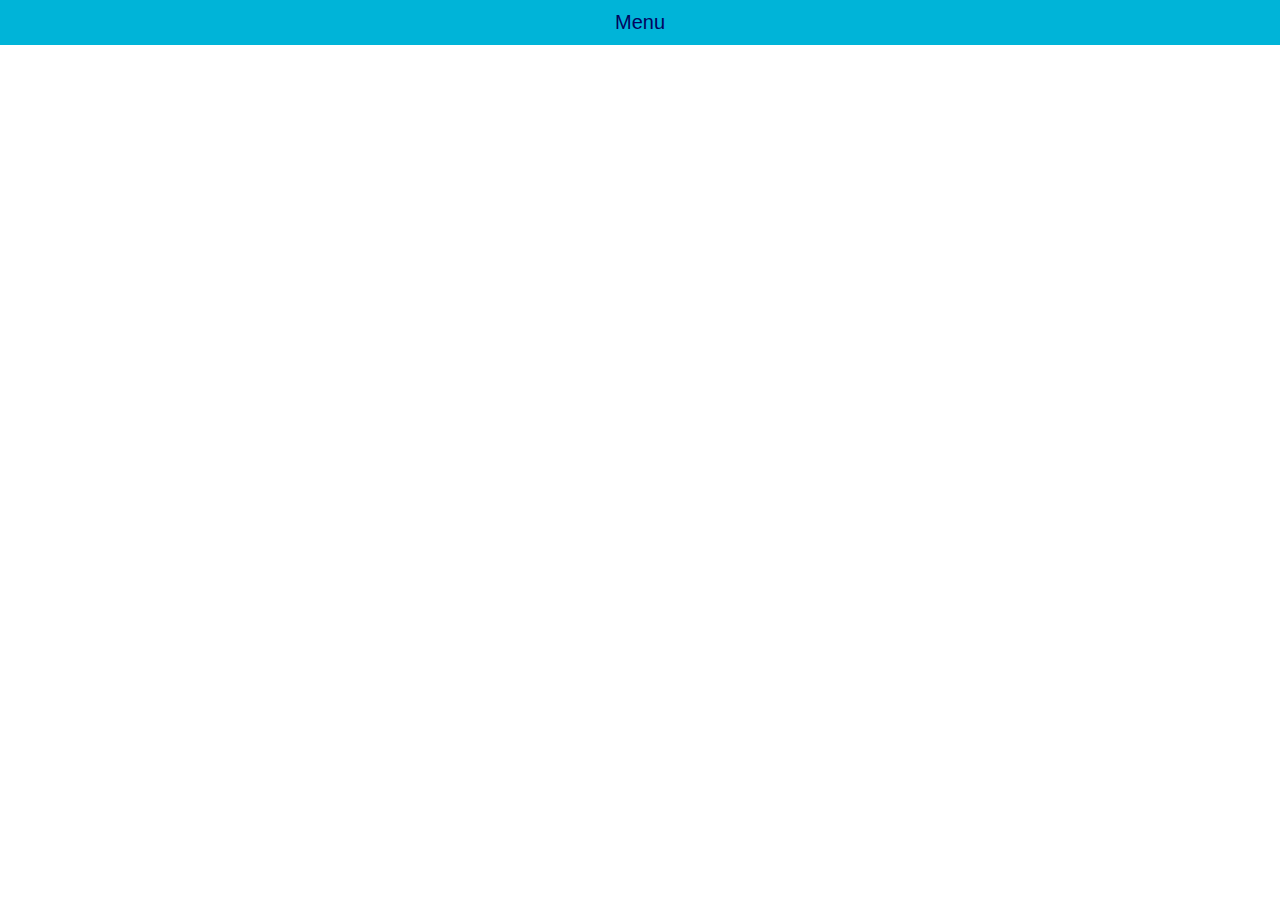
<file: index.html>
<!DOCTYPE html>
<html lang="en">
	<head>
		<meta charset="UTF-8" />
		<meta name="viewport" content="width=device-width, initial-scale=1.0" />
		<title>Dropdown & Image Carousel</title>
		<script src="script.js" defer></script>
		<link rel="stylesheet" href="style.css" />
    
	</head>
	<body>
		<div class="menu-container">
			<button class="menu-btn">Menu</button>
			<div class="menu-items hidden">
				<button class="home-btn">Home</button>
				<button class="about-btn">About</button>
				<button class="contact-btn">Contact</button>
			</div>
		</div>
    <div class="content-container">
      
    </div>
	</body>
</html>
</file>
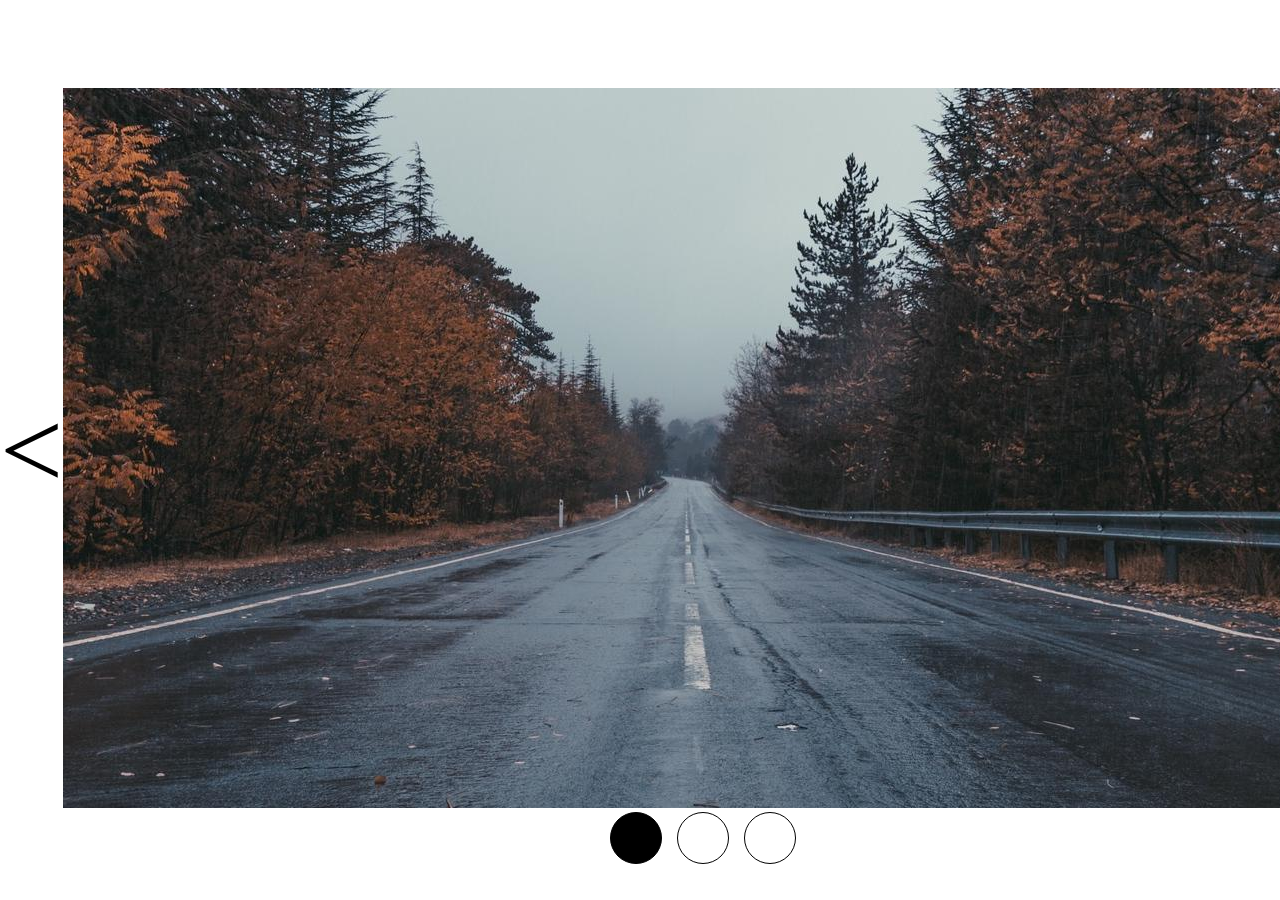
<file: carousel.html>
<!DOCTYPE html>
<html lang="en">
	<head>
		<meta charset="UTF-8" />
		<meta name="viewport" content="width=device-width, initial-scale=1.0" />
		<title>Carousel</title>
		<script src="carousel.script.js" defer></script>
		<link rel="stylesheet" href="carousel.style.css" />
	</head>
	<body>
		<div class="frame">
			<span class="backward"><</span>
			<div class="slide"></div>
			<span class="forward">></span>
			<div class="indicators">
				<span class="circle"></span>
				<span class="circle"></span>
				<span class="circle"></span>
			</div>
		</div>
	</body>
</html>
</file>
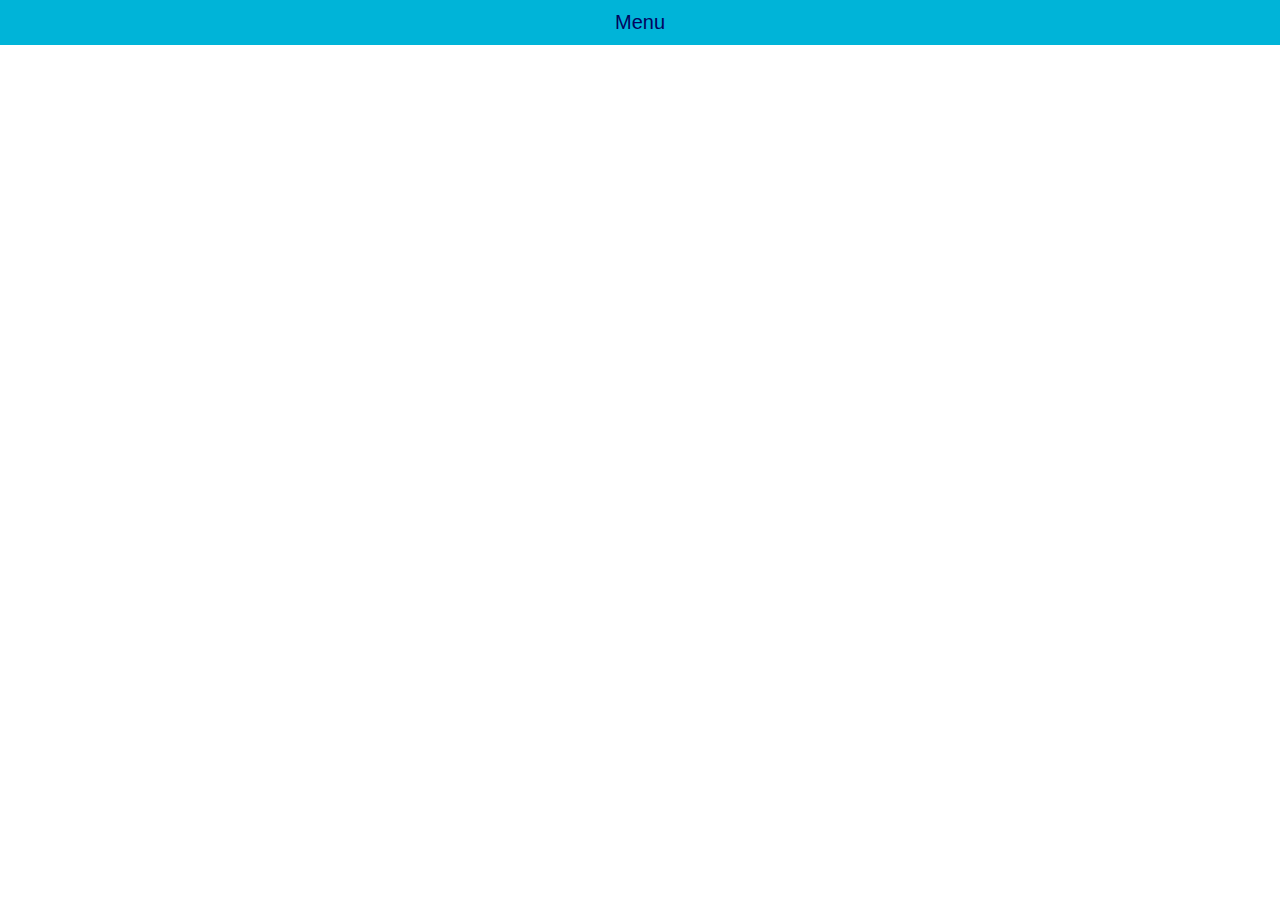
<file: dropdown.html>
<!DOCTYPE html>
<html lang="en">
	<head>
		<meta charset="UTF-8" />
		<meta name="viewport" content="width=device-width, initial-scale=1.0" />
		<title>Dropdown & Image Carousel</title>
		<script src="dropdown.script.js" defer></script>
		<link rel="stylesheet" href="dropdown.style.css" />
    
	</head>
	<body>
		<div class="menu-container">
			<button class="menu-btn">Menu</button>
			<div class="menu-items hidden">
				<button class="home-btn">Home</button>
				<button class="about-btn">About</button>
				<button class="contact-btn">Contact</button>
			</div>
		</div>
    <div class="content-container">
      
    </div>
	</body>
</html>
</file>
<file: style.css>
* {
  margin: 0;
}

.menu-items {
  position: absolute;
  width: 100%;
  margin-top: 5px;
}

.menu-btn {
	background-color: #0096c7;
}

.menu-btn:hover {
	background-color: #00b4d8;
}

button {
	width: 100%;
	height: 5vh;
	font-size: 1.25rem;
	color: #03045e;
	background-color: #48cae4;
	border: none;
}

button:hover {
	background-color: #90e0ef;
}

.hidden {
	display: none;
}

.content-container {
  height: 95vh;
  font-size: 5rem;
  text-align: center;
  align-content: center;
}
</file>
<file: carousel.style.css>
* {
	margin: 0;
}

img::selection {
  outline: none;
}

.frame {
	height: 100vh;
	display: grid;
	grid-template-columns: 1fr 8fr 1fr;
	grid-template-rows: 1fr 6fr 1fr;
	grid-template-areas: 'backward .          forward'
											 'backward slide      forward'
											 'backward indicators forward';
}

.backward,
.forward {
	fill: black;
	justify-self: center;
	align-self: center;
}

.backward:hover,
.forward:hover {
  opacity: 0.5;
}

.backward {
	display: flex;
	justify-self: right;
	grid-area: backward;
	font-size: 7rem;
}

.slide {
	grid-area: slide;
	align-self: center;
  justify-self: center;
}

.forward {
	display: flex;
	justify-self: left;
	grid-area: forward;
	font-size: 7rem;
}

.indicators {
	display: flex;
	justify-content: center;
	gap: 15px;
	grid-area: indicators;
	
}

.circle {
	height: 50px;
	width: 50px;
	border: 1px solid black;
	border-radius: 50%;
	display: inline-block;
}

.circle-active {
	background-color: black;
}
</file>
<file: dropdown.style.css>
* {
  margin: 0;
}

.menu-items {
  position: absolute;
  width: 100%;
  margin-top: 5px;
}

.menu-btn {
	background-color: #0096c7;
}

.menu-btn:hover {
	background-color: #00b4d8;
}

button {
	width: 100%;
	height: 5vh;
	font-size: 1.25rem;
	color: #03045e;
	background-color: #48cae4;
	border: none;
}

button:hover {
	background-color: #90e0ef;
}

.hidden {
	display: none;
}

.content-container {
  height: 95vh;
  font-size: 5rem;
  text-align: center;
  align-content: center;
}
</file>
